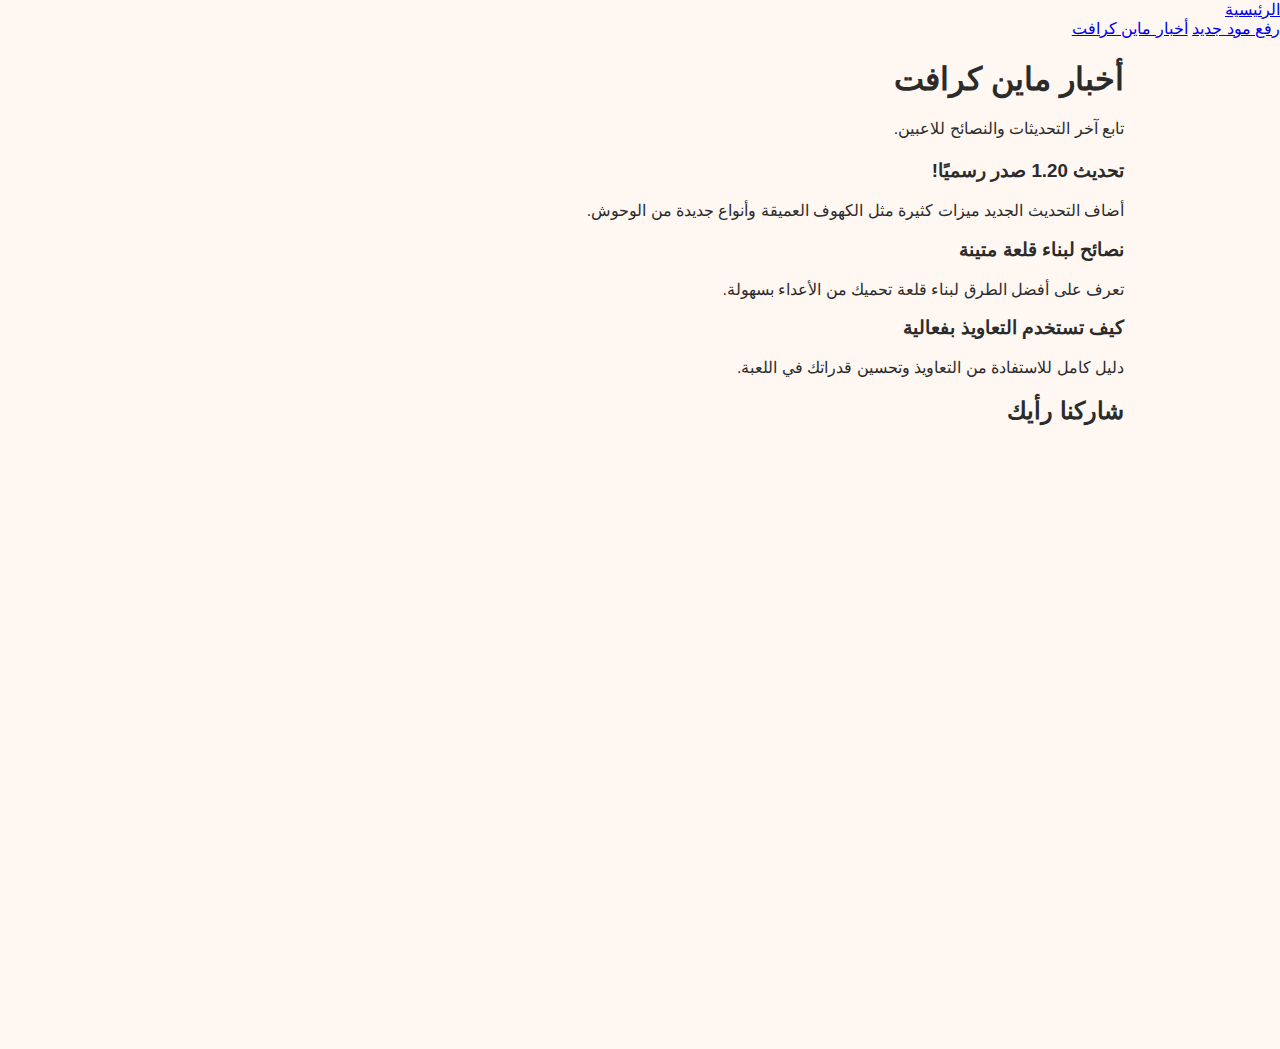
<file: news.html>
<!DOCTYPE html>
<html lang="ar" dir="rtl">
<head>
  <meta charset="UTF-8" />
  <meta name="viewport" content="width=device-width, initial-scale=1" />
  <title>أخبار ماين كرافت - مودات ماين كرافت بالعربية</title>
  <link rel="stylesheet" href="style.css" />
</head>
<body>

<nav>
  <div><a href="index.html">الرئيسية</a></div>
  <div>
    <a href="upload.html">رفع مود جديد</a>
    <a href="news.html">أخبار ماين كرافت</a>
  </div>
</nav>

<header class="container">
  <h1>أخبار ماين كرافت</h1>
  <p>تابع آخر التحديثات والنصائح للاعبين.</p>
</header>

<main class="container">
  <article class="news-item">
    <h3>تحديث 1.20 صدر رسميًا!</h3>
    <p>أضاف التحديث الجديد ميزات كثيرة مثل الكهوف العميقة وأنواع جديدة من الوحوش.</p>
  </article>
  <article class="news-item">
    <h3>نصائح لبناء قلعة متينة</h3>
    <p>تعرف على أفضل الطرق لبناء قلعة تحميك من الأعداء بسهولة.</p>
  </article>
  <article class="news-item">
    <h3>كيف تستخدم التعاويذ بفعالية</h3>
    <p>دليل كامل للاستفادة من التعاويذ وتحسين قدراتك في اللعبة.</p>
  </article>

  <section>
    <h2>شاركنا رأيك</h2>
    <!-- نموذج تعليقات باستخدام Google Form -->
    <iframe src="https://docs.google.com/forms/d/e/1FAIpQLSe7XOqVg2jhhlDZNklFJyzHrtDjB63i3vIE7xWLkHZJntZ1Ug/viewform?embedded=true" width="100%" height="600" frameborder="0" marginheight="0" marginwidth="0">جارٍ التحميل…</iframe>
  </section>
</main>

</body>
</html>
</file>
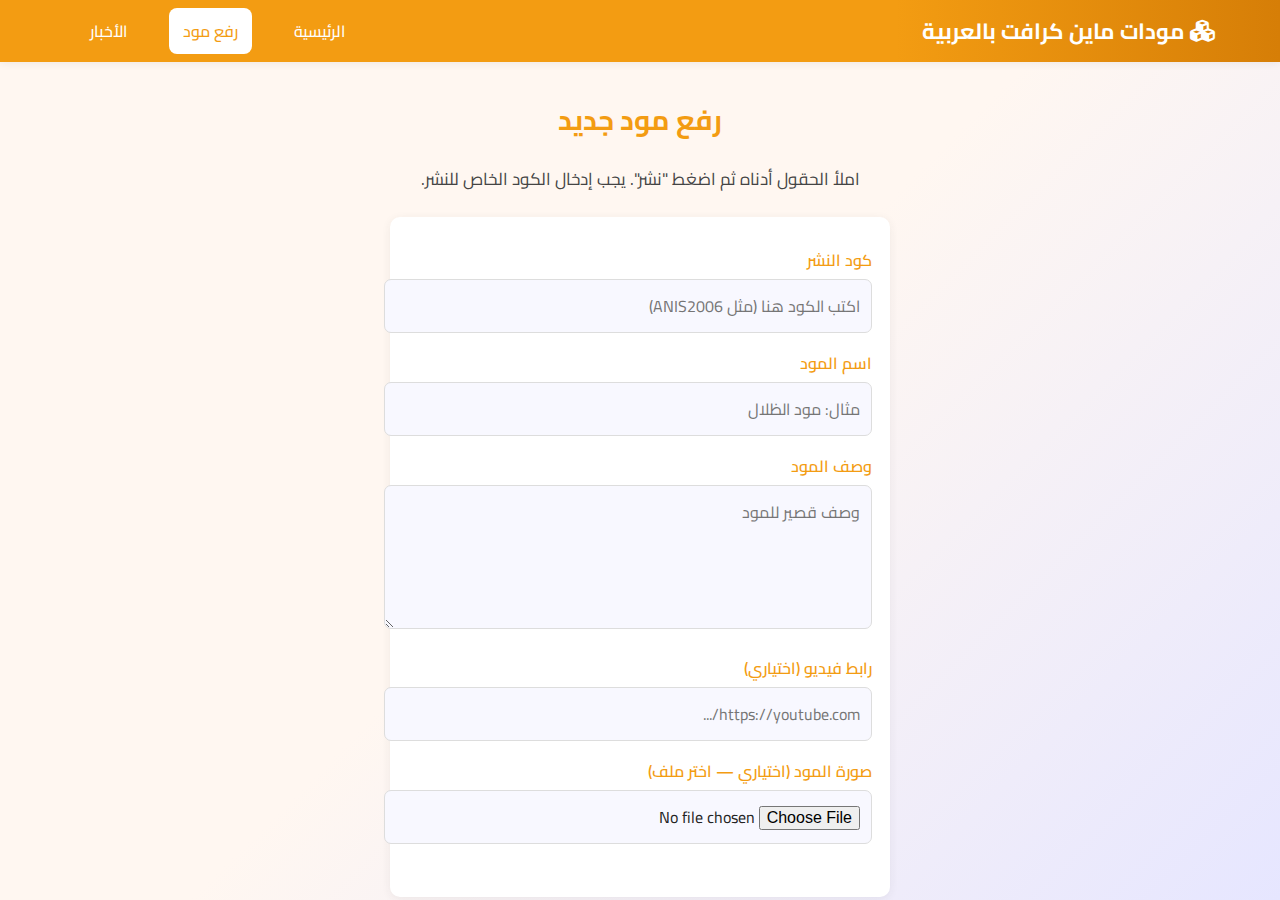
<file: upload.html>
<!DOCTYPE html>
<html lang="ar" dir="rtl">
<head>
  <meta charset="utf-8" />
  <meta name="viewport" content="width=device-width,initial-scale=1" />
  <title>رفع مود - مودات ماين كرافت بالعربية</title>
  <link href="https://fonts.googleapis.com/css2?family=Cairo:wght@400;700&display=swap" rel="stylesheet">
  <link rel="stylesheet" href="https://cdnjs.cloudflare.com/ajax/libs/font-awesome/6.5.0/css/all.min.css"/>
  <style>
    body {
      font-family: 'Cairo', Arial, sans-serif;
      background: linear-gradient(135deg, #fff7f1 50%, #e6e6ff 100%);
      color: #232323;
      margin: 0;
      min-height: 100vh;
      direction: rtl;
    }
    .nav {
      display: flex;
      justify-content: space-between;
      align-items: center;
      background: linear-gradient(90deg, #f39c12 70%, #d67e07 100%);
      color: #fff;
      padding: 10px 5vw;
      box-shadow: 0 2px 8px rgba(0,0,0,0.06);
    }
    .logo {
      font-weight: bold;
      font-size: 22px;
      color: #fff;
      text-decoration: none;
      letter-spacing: 1px;
    }
    .nav-right a {
      color: #fff;
      text-decoration: none;
      margin: 0 12px;
      font-weight: 500;
      padding: 8px 14px;
      border-radius: 8px;
      transition: background 0.2s;
    }
    .nav-right a[aria-current="page"], .nav-right a:hover {
      background: #fff;
      color: #f39c12;
    }
    .container {
      max-width: 500px;
      margin: auto;
      padding: 32px 16px 0 16px;
    }
    .hero.small {
      text-align: center;
      margin-bottom: 22px;
    }
    .hero.small h1 {
      margin: 0 0 8px 0;
      font-size: 28px;
      color: #f39c12;
    }
    .lead {
      color: #444;
      font-size: 17px;
    }
    .card {
      background: #fff;
      border-radius: 10px;
      box-shadow: 0 2px 10px rgba(60,60,60,0.07);
      padding: 28px 18px 17px 18px;
      margin-bottom: 18px;
    }
    .card label {
      font-weight: 600;
      color: #f39c12;
      margin-bottom: 4px;
      display: block;
    }
    .card input, .card textarea {
      width: 100%;
      margin-bottom: 15px;
      padding: 11px;
      border: 1px solid #ddd;
      border-radius: 7px;
      font-size: 16px;
      font-family: inherit;
      background: #f8f8ff;
      transition: border-color .2s;
    }
    .card input:focus, .card textarea:focus {
      border-color: #f39c12;
      outline: none;
    }
    .card textarea {
      resize: vertical;
    }
    .actions {
      display: flex;
      gap: 14px;
      margin: 10px 0 5px 0;
      flex-wrap: wrap;
    }
    .btn {
      background: #eee;
      border: none;
      border-radius: 7px;
      padding: 11px 19px;
      font-size: 17px;
      cursor: pointer;
      font-family: inherit;
      font-weight: 700;
      color: #333;
      transition: background .2s;
      text-decoration: none;
      display: flex;
      align-items: center;
      gap: 7px;
    }
    .btn.primary {
      background: linear-gradient(90deg, #f39c12 70%, #d67e07 100%);
      color: #fff;
    }
    .btn.primary:hover {
      background: #d67e07;
    }
    .btn:hover {
      background: #ccc;
      color: #222;
    }
    .muted {
      color: #888;
      font-size: 15px;
      margin-top: 7px;
    }
    .small {
      font-size: 13px;
    }
    .success-message, .error-message {
      background: #d4f5e9;
      color: #209d56;
      border-radius: 8px;
      padding: 15px;
      text-align: center;
      font-weight: 700;
      margin-bottom: 16px;
      display: none;
    }
    .error-message {
      background: #ffe6e6;
      color: #c0392b;
    }
    @media (max-width: 600px) {
      .container { padding: 15px 5px; }
      .card { padding: 15px 7px; }
      .nav { padding: 10px 2vw; font-size: 15px;}
      .actions { flex-direction: column; gap: 7px;}
    }
  </style>
</head>
<body>

<nav class="nav">
  <div class="nav-left">
    <a class="logo" href="index.html"><i class="fa-solid fa-cubes"></i> مودات ماين كرافت بالعربية</a>
  </div>
  <div class="nav-right">
    <a href="index.html">الرئيسية</a>
    <a href="upload.html" aria-current="page">رفع مود</a>
    <a href="news.html">الأخبار</a>
  </div>
</nav>

<main class="container">
  <header class="hero small">
    <h1>رفع مود جديد</h1>
    <p class="lead">املأ الحقول أدناه ثم اضغط "نشر". يجب إدخال الكود الخاص للنشر.</p>
  </header>

  <div id="successMsg" class="success-message"></div>
  <div id="errorMsg" class="error-message"></div>

  <form id="uploadForm" class="card" novalidate>
    <label for="publishCode">كود النشر</label>
    <input id="publishCode" type="text" placeholder="اكتب الكود هنا (مثل ANIS2006)" required aria-describedby="codeHelp" />

    <label for="modName">اسم المود</label>
    <input id="modName" type="text" placeholder="مثال: مود الظلال" required />

    <label for="modDesc">وصف المود</label>
    <textarea id="modDesc" rows="4" placeholder="وصف قصير للمود" required></textarea>

    <label for="modVideo">رابط فيديو (اختياري)</label>
    <input id="modVideo" type="url" placeholder="https://youtube.com/..." pattern="https?://.+" title="ادخل رابط صحيح يبدأ بـ http:// أو https://" />

    <label for="modImage">صورة المود (اختياري — اختر ملف)</label>
    <input id="modImage" type="file" accept="image/*" />

    <div class="actions" style="margin-top:16px;">
      <button type="submit" class="btn primary"
</file>
<file: style.css>
:root {
  --bg: #fff7f1;
  --card: #ffffff;
  --orange: #f39c12;
  --orange-dark: #d67e07;
  --text: #2b2b2b;
  --muted: #666;
  --accent: #ffedd5;
  --shadow: 0 8px 20px rgba(0, 0, 0, 0.08);
}

* {
  box-sizing: border-box;
}

html, body {
  height: 100%;
}

body {
  margin: 0;
  font-family: 'Cairo', sans-serif;
  background: var(--bg);
  color: var(--text);
  -webkit-font-smoothing: antialiased;
  -moz-osx-font-smoothing: grayscale;
  direction: rtl;
}

/* Nav */
.nav {
  display: flex;
  justify-content: space-between;
  align-items: center;
  padding: 12px 16px;
  background: linear-gradient(90deg, #fff3e0, #fff5e6);
  border-bottom: 1px solid rgba(0, 0, 0, 0.03);
}

.logo {
  font-weight: 700;
  color: var(--orange);
  text-decoration: none;
  display: flex;
  align-items: center;
}

.logo i {
  margin-left: 8px;
}

.nav-right a {
  margin-left: 14px;
  text-decoration: none;
  color: var(--text);
  font-weight: 600;
  transition: color 0.3s ease;
}

.nav-right a:hover {
  color: var(--orange);
}

/* Container */
.container {
  max-width: 1000px;
  margin: 22px auto;
  padding: 0 16px;
}

/* Hero */
.hero {
  text-align: center;
  margin-bottom: 18px;
}

.hero.small {
  margin-top: 14px;
}

.hero h1 {
  margin: 8px 0 6px;
  font-size: 1.9rem;
  color: var(--orange-dark);
}

.lead {
  color: var(--muted);
  margin: 0;
}

/* Grid */
.mods-grid {
  display: grid;
  grid-template-columns: repeat(auto-fill, minmax(250px, 1fr));
  gap: 18px;
}

/* Card */
.card {
  background: var(--card);
  border-radius: 12px;
  padding: 16px;
  box-shadow: var(--shadow);
}

/* Mod card */
.mod {
  background: var(--card);
  border-radius: 12px;
  overflow: hidden;
  box-shadow: var(--shadow);
  display: flex;
  flex-direction: column;
  transition: transform 0.18s ease, box-shadow 0.18s ease;
}

.mod:hover {
  transform: translateY(-6px);
  box-shadow: 0 18px 36px rgba(0, 0, 0, 0.12);
}

.mod .thumb {
  width: 100%;
  height: 160px;
  object-fit: cover;
  background: #eee;
}

.mod .body {
  padding: 14px;
  flex: 1;
  display: flex;
  flex-direction: column;
}

.mod h3 {
  margin: 0 0 8px;
  font-size: 1.1rem;
  color: var(--orange-dark);
}

.mod p {
  margin: 0 0 10px;
  color: var(--muted);
  flex: 0;
}

.actions {
  margin-top: auto;
  display: flex;
  gap: 8px;
  align-items: center;
}

.btn {
  display: inline-block;
  padding: 8px 12px;
  border-radius: 999px;
  text-decoration: none;
  font-weight: 700;
  cursor: pointer;
  user-select: none;
  transition: background-color 0.3s ease, color 0.3s ease, border-color 0.3s ease;
}

.btn.primary {
  background: var(--orange);
  color: white;
}

.btn.primary:hover {
  background: var(--orange-dark);
}

.btn.ghost {
  background: transparent;
  border: 1px solid #ccc; /* تم تعديل الحدود لتكون أكثر وضوحاً */
  color: var(--text);
}

.btn.ghost:hover {
  background: var(--orange);
  color: white;
  border-color: var(--orange-dark);
}

/* modal */
.modal {
  position: fixed;
  inset: 0;
  background: rgba(0, 0, 0, 0.35); /* تقليل الشفافية لتليين الخلفية */
  display: flex;
  align-items: center;
  justify-content: center;
  padding: 16px;
  z-index: 60;
}

.modal.hidden {
  display: none;
}

.modal-content {
  background: white;
  border-radius: 12px;
  max-width: 720px;
  width: 100%;
  position: relative;
  padding: 18px;
  box-shadow: 0 20px 40px rgba(0, 0, 0, 0.2);
}

.close-btn {
  position: absolute;
  right: 12px; /* تم تعديل من left إلى right ليتناسب مع rtl */
  top: 12px;
  border: none;
  background: transparent;
  font-size: 18px;
  cursor: pointer;
  color: #999;
  transition: color 0.2s ease;
}

.close-btn:hover {
  color: var(--orange);
}

/* form */
form label {
  display: block;
  margin: 10px 0 6px;
  font-weight: 700;
  color: var(--orange-dark);
}

input[type="text"],
input[type="url"],
textarea,
input[type="file"] {
  width: 100%;
  padding: 10px;
  border-radius: 8px;
  border: 1px solid #eee;
  background: #fbfbfb;
  font-size: 0.95rem;
  font-family: 'Cairo', sans-serif;
  transition: border-color 0.3s ease;
}

input[type="text"]:focus,
input[type="url"]:focus,
textarea:focus,
input[type="file"]:focus {
  outline: none;
  border-color: var(--orange);
}

/* responsiveness */
@media (max-width: 600px) {
  .hero h1 {
    font-size: 1.3rem;
  }
  .mod .thumb {
    height: 140px;
  }
  .nav-right a {
    font-size: 0.95rem;
  }
}

.muted {
  color: var(--muted);
}

.small {
  font-size: 0.9rem;
}
</file>
